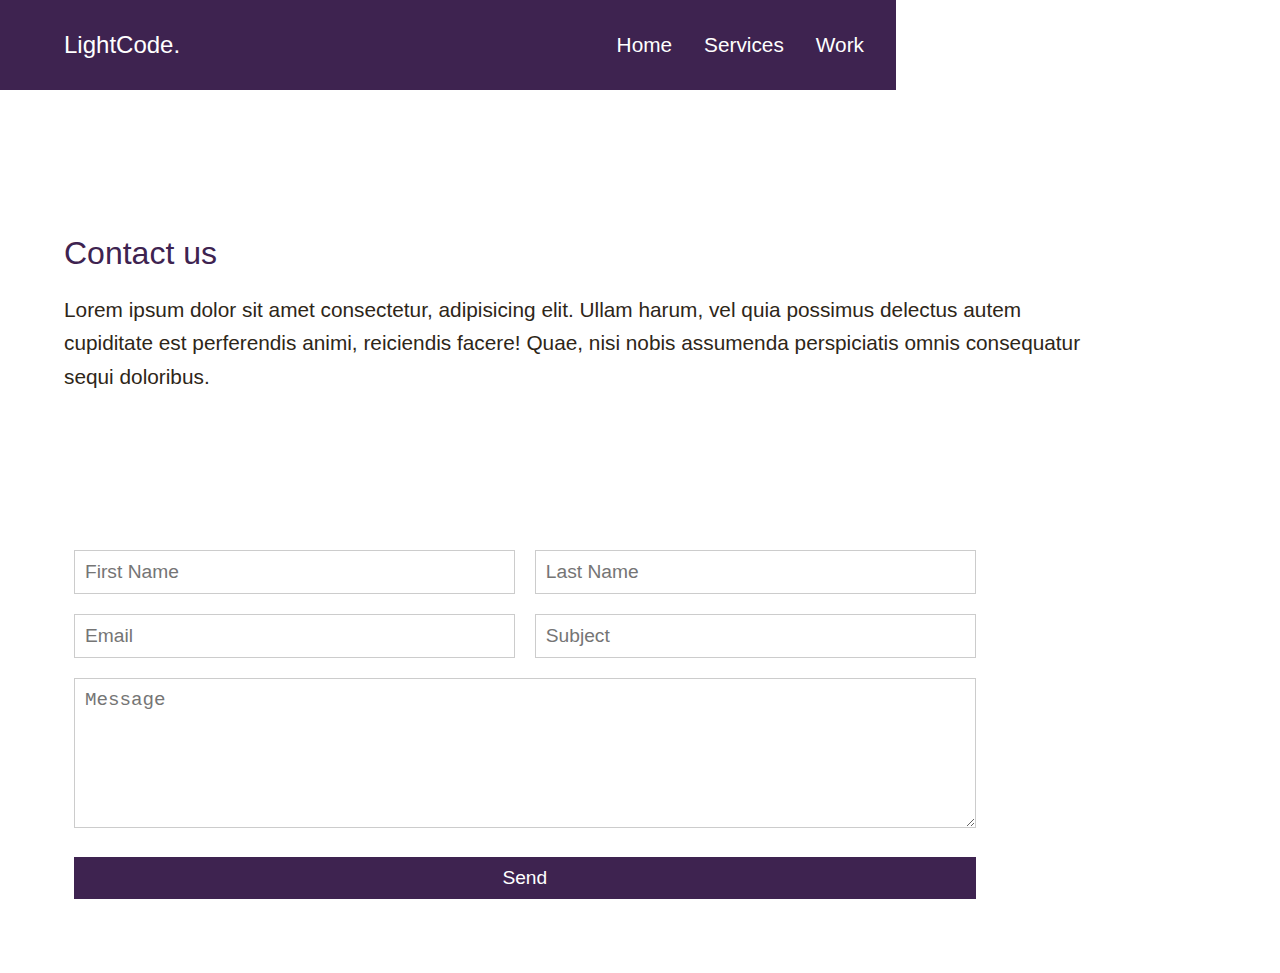
<file: website/contact.html>
<!DOCTYPE html>
<html lang="en">
  <head>
    <meta charset="UTF-8" />
    <meta http-equiv="X-UA-Compatible" content="IE=edge" />
    <meta name="viewport" content="width=device-width, initial-scale=1.0" />
    <link
      rel="stylesheet"
      href="https://cdnjs.cloudflare.com/ajax/libs/font-awesome/5.15.3/css/all.min.css"
      integrity="sha512-iBBXm8fW90+nuLcSKlbmrPcLa0OT92xO1BIsZ+ywDWZCvqsWgccV3gFoRBv0z+8dLJgyAHIhR35VZc2oM/gI1w=="
      crossorigin="anonymous"
      referrerpolicy="no-referrer"
    />
    <link rel="stylesheet" href="style3.css">
    <title>IT Company || Contact Page</title>
  </head>
  <body>
    <header>
      <div class="main-nav">
        <a href="index.html" class="logo">LightCode.</a>

        <ul>
          <li><a href="index.html">home</a></li>
          <li><a href="services.html">services</a></li>
          <li><a href="work.html">work</a></li>
        </ul>
      </div>

      <div class="sub-nav">
        <ul>
          <li>
            <a href="#"><i class="fab fa-facebook-f"></i></a>
          </li>
          <li>
            <a href="#">
              <i class="fab fa-twitter"></i>
            </a>
          </li>
          <li>
            <a href="#">
              <i class="fab fa-instagram-square"></i>
            </a>
          </li>
        </ul>
      </div>
    </header>

    <div class="container">
      <div class="description">
        <h2 class="heading-secondary">
          Contact us
        </h2>
        <p>Lorem ipsum dolor sit amet consectetur, adipisicing elit. Ullam harum, vel quia possimus delectus autem cupiditate est perferendis animi, reiciendis facere! Quae, nisi nobis assumenda perspiciatis omnis consequatur sequi doloribus.</p>
      </div>

      <div class="contact-form mb">
        <form>
          <div class="row">
            <div class="input50">
              <input type="text" placeholder="First Name">
            </div>
            <div class="input50">
              <input type="text" placeholder="Last Name">
            </div>
          </div>

          <div class="row">
            <div class="input50">
              <input type="email" placeholder="Email">
            </div>
            <div class="input50">
              <input type="text" placeholder="Subject">
            </div>
          </div>

          <div class="row">
            <div class="input100">
              <textarea placeholder="Message"></textarea>
            </div>
          </div>

          <div class="row">
            <div class="input100">
              <input type="submit" value="Send"></input>
            </div>
          </div>
        </form>
      </div>

    </div>
  </body>
</html>
</file>
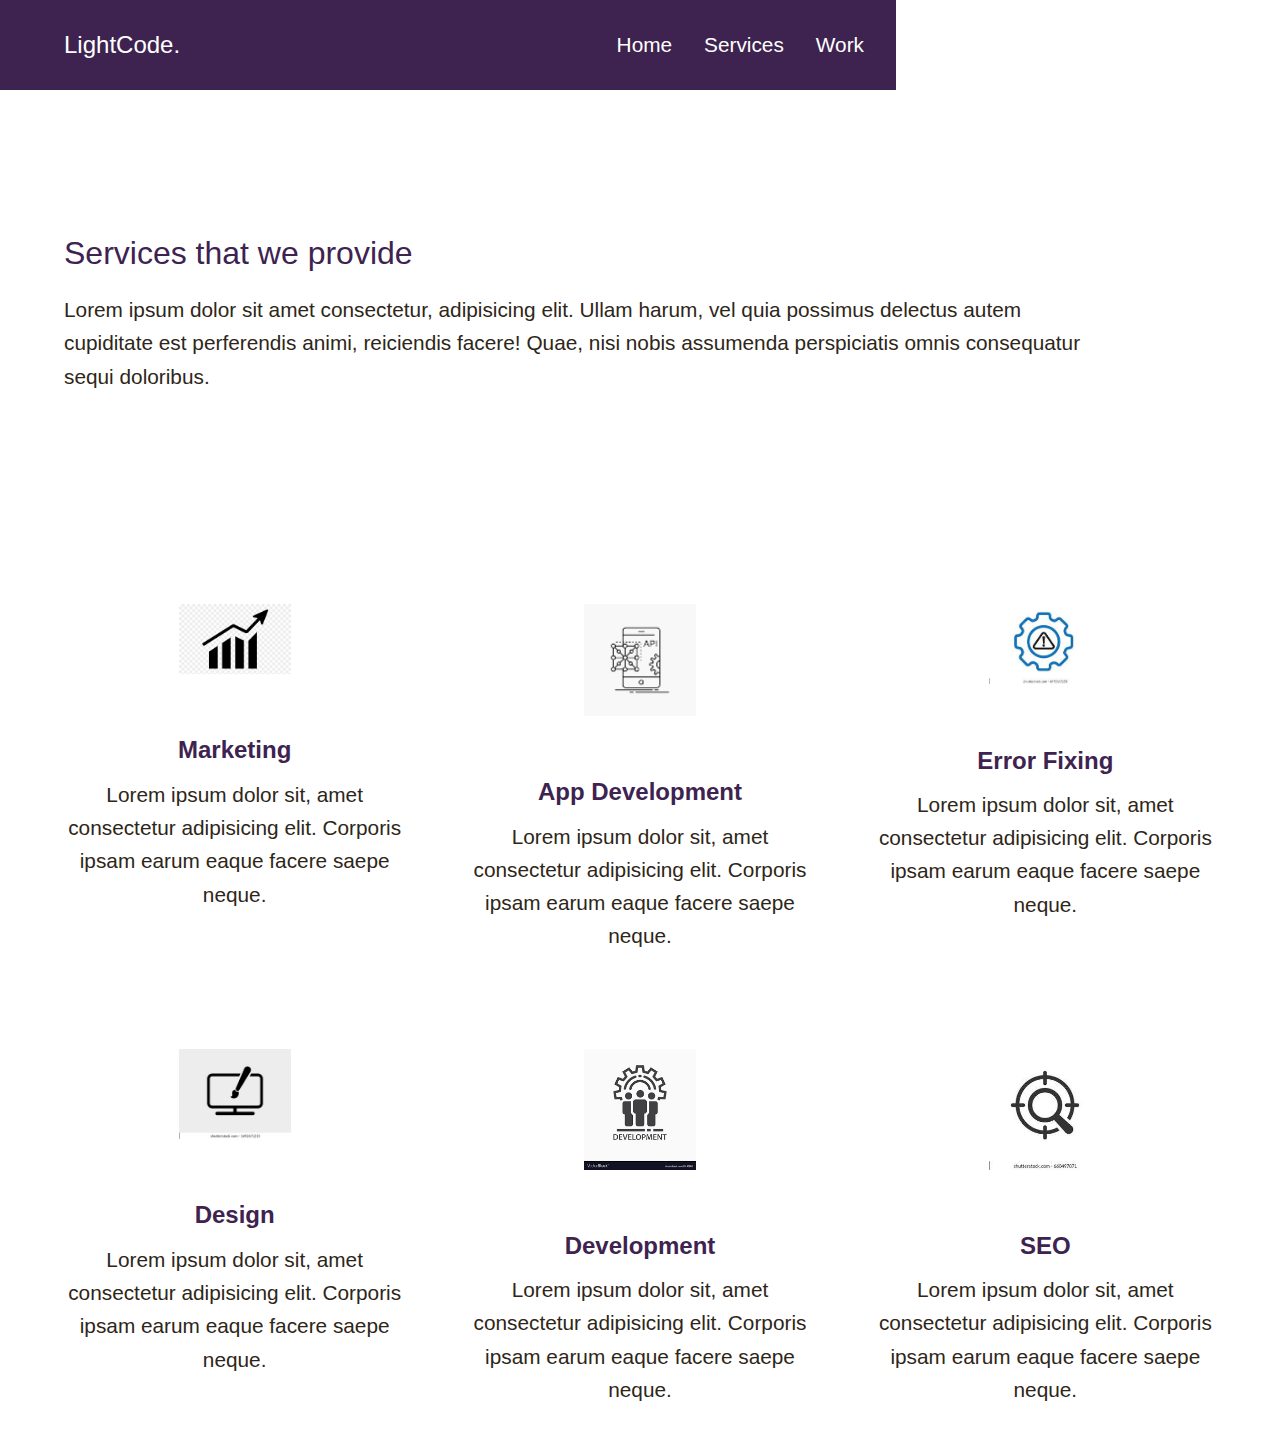
<file: website/services.html>
<!DOCTYPE html>
<html lang="en">
  <head>
    <meta charset="UTF-8" />
    <meta http-equiv="X-UA-Compatible" content="IE=edge" />
    <meta name="viewport" content="width=device-width, initial-scale=1.0" />
    <link
      rel="stylesheet"
      href="https://cdnjs.cloudflare.com/ajax/libs/font-awesome/5.15.3/css/all.min.css"
      integrity="sha512-iBBXm8fW90+nuLcSKlbmrPcLa0OT92xO1BIsZ+ywDWZCvqsWgccV3gFoRBv0z+8dLJgyAHIhR35VZc2oM/gI1w=="
      crossorigin="anonymous"
      referrerpolicy="no-referrer"
    />
    <link rel="stylesheet" href="style3.css">
    <title>IT Company || Services Page</title>
  </head>
  <body>
    <header>
      <div class="main-nav">
        <a href="index.html" class="logo">LightCode.</a>

        <ul>
          <li><a href="index.html">home</a></li>
          <li><a href="services.html">services</a></li>
          <li><a href="work.html">work</a></li>
        </ul>
      </div>

      <div class="sub-nav">
        <ul>
          <li>
            <a href="#"><i class="fab fa-facebook-f"></i></a>
          </li>
          <li>
            <a href="#">
              <i class="fab fa-twitter"></i>
            </a>
          </li>
          <li>
            <a href="#">
              <i class="fab fa-instagram-square"></i>
            </a>
          </li>
        </ul>
      </div>
    </header>

    <div class="container">
      <div class="description">
        <h2 class="heading-secondary">
          Services that we provide
        </h2>
        <p>Lorem ipsum dolor sit amet consectetur, adipisicing elit. Ullam harum, vel quia possimus delectus autem cupiditate est perferendis animi, reiciendis facere! Quae, nisi nobis assumenda perspiciatis omnis consequatur sequi doloribus.</p>
      </div>

      <div class="cards">
        <div class="card">
          <div class="icon">
            <img src="image1.png" alt="Image 1">
          </div>

          <h3 class="heading-tertiary">Marketing</h3>
          <p>
            Lorem ipsum dolor sit, amet consectetur adipisicing elit. Corporis ipsam earum eaque facere saepe neque.
          </p>
        </div>

        <div class="card">
          <div class="icon">
            <img src="image2.png" alt="Image 2">
          </div>

          <h3 class="heading-tertiary">App Development</h3>
          <p>
            Lorem ipsum dolor sit, amet consectetur adipisicing elit. Corporis ipsam earum eaque facere saepe neque.
          </p>
        </div>

        <div class="card">
          <div class="icon">
            <img src="image3.jfif" alt="Image 3">
          </div>

          <h3 class="heading-tertiary">Error Fixing</h3>
          <p>
            Lorem ipsum dolor sit, amet consectetur adipisicing elit. Corporis ipsam earum eaque facere saepe neque.
          </p>
        </div>

        <div class="card">
          <div class="icon">
            <img src="image4.png" alt="Image 4">
          </div>

          <h3 class="heading-tertiary">Design</h3>
          <p>
            Lorem ipsum dolor sit, amet consectetur adipisicing elit. Corporis ipsam earum eaque facere saepe neque.
          </p>
        </div>

        <div class="card">
          <div class="icon">
            <img src="image5.png" alt="Image 5">
          </div>

          <h3 class="heading-tertiary">Development</h3>
          <p>
            Lorem ipsum dolor sit, amet consectetur adipisicing elit. Corporis ipsam earum eaque facere saepe neque.
          </p>
        </div>

        <div class="card">
          <div class="icon">
            <img src="image6.jfif" alt="Image 6">
          </div>

          <h3 class="heading-tertiary">SEO</h3>
          <p>
            Lorem ipsum dolor sit, amet consectetur adipisicing elit. Corporis ipsam earum eaque facere saepe neque.
          </p>
        </div>
      </div>

    </div>
  </body>
</html>
</file>
<file: website/style3.css>
:root {
  --primary-color:rgb(62, 35, 80);
  --color-white: #fff;
  --color-black: rgb(46, 38, 24);
}

*,
*::before,
*::after {
  margin: 0;
  padding: 0;
  box-sizing: border-box;
}

body {
  font-family: sans-serif;
  font-size: 1.3rem;
  min-height: 100vh;
  line-height: 1.6;
}

/* utility  */
.container {
  padding: 0 5%;
}

a {
  color: var(--color-white);
  text-decoration: none;
}

p {
  color: var(--color-black);
}

.mb {
  margin-bottom: 4rem;
}

.heading-primary {
  font-size: 2.5rem;
  font-weight: 300;
  line-height: 1;
  color: var(--primary-color);
  margin-bottom: 1rem;
}

.heading-secondary {
  font-size: 2rem;
  font-weight: 300;
  line-height: 1;
  color: var(--primary-color);
  margin-bottom: 1.5rem;
}

.heading-tertiary {
  font-size: 1.5rem;
  color: var(--primary-color);
  margin-bottom: .5rem;
}

/* header  */
header {
  height: 10vh;
  display: flex;
}

.main-nav {
  width: 70%;
  background-color: var(--primary-color);
  padding-left: 5%;
  display: flex;
  align-items: center;
  justify-content: space-between;
}

.main-nav ul,
.sub-nav ul {
  list-style: none;
  display: flex;
}

.main-nav ul li a {
  text-transform: capitalize;
  padding-right: 2rem;
}

.logo {
  font-size: 1.5rem;
}

.sub-nav {
  width: 30%;
  padding-right: 5%;
  display: flex;
  align-items: center;
  justify-content: flex-end;
}

.sub-nav ul li a {
  color: var(--primary-color);
  padding-left: 1.5rem;
}

/* hero  */
.hero {
  height: calc(100vh - 10vh);
  display: flex;
  justify-content: space-between;
}

.content {
  flex: 0 0 50%;
  display: flex;
  flex-direction: column;
  align-items: flex-start;
  justify-content: center;
  padding-right: 1rem;
}

.hero-img {
  flex: 0 0 50%;
}

.hero-img img {
  width: 100%;
  height: 100%;
}

.btn {
  display: inline-block;
  background-color: var(--primary-color);
  padding: 0.5rem 1.5rem;
  margin-top: 4rem;
}

/* services  */
.description {
  height: 50vh;
  width: 90%;
  display: flex;
  flex-direction: column;
  justify-content: center;
}

.cards {
  display: grid;
  grid-template-columns: repeat(auto-fit, minmax(300px, 1fr));
  gap: 4rem;
  text-align: center;
  margin-top: 4rem;
}

.card {
  margin-bottom: 2rem;
}

.card .icon img {
  width: 7rem;
  height: auto;
  margin-bottom: 3rem;
}

/* work  */
.work {
  display: grid;
  grid-template-columns: repeat(auto-fit, minmax(300px, 1fr));
  gap: 2rem;
}

.work img {
  width: 100%;
  height: 100%;
}

/* contact  */
.contact-form form {
  width: 80%;
}

.contact-form .row {
  width: 100%;
  display: flex;
}

.input50 {
  width: 50%;
  margin: 0 10px;
}

.input100 {
  width: 100%;
  margin: 0 10px;
}

.contact-form .row input,
.contact-form .row textarea {
  font-size: 1.2rem;
  font-weight: 300;
  width: 100%;
  border: 1px solid rgba(0, 0, 0, 0.2);
  color: var(--color-black);
  padding: 10px;
  outline: none;
  margin: 10px 0;
}

.contact-form .row textarea {
  height: 150px;
}

.contact-form .row input[type="submit"] {
  background-color: var(--primary-color);
  color: var(--color-white);
  border: 0;
  cursor: pointer;
}

@media(max-width:950px) {
  .hero-img,
  .sub-nav {
    display: none;
  }

  .content {
    flex: 0 0 100%;
  }

  .main-nav {
    width: 100%;
  }

  .contact-form form {
    width: 100%;
  }

  .contact-form .row {
    flex-direction: column;
  }

  .contact-form .input100,
  .contact-form .input50 {
    width: 100%;
  }
}
</file>
